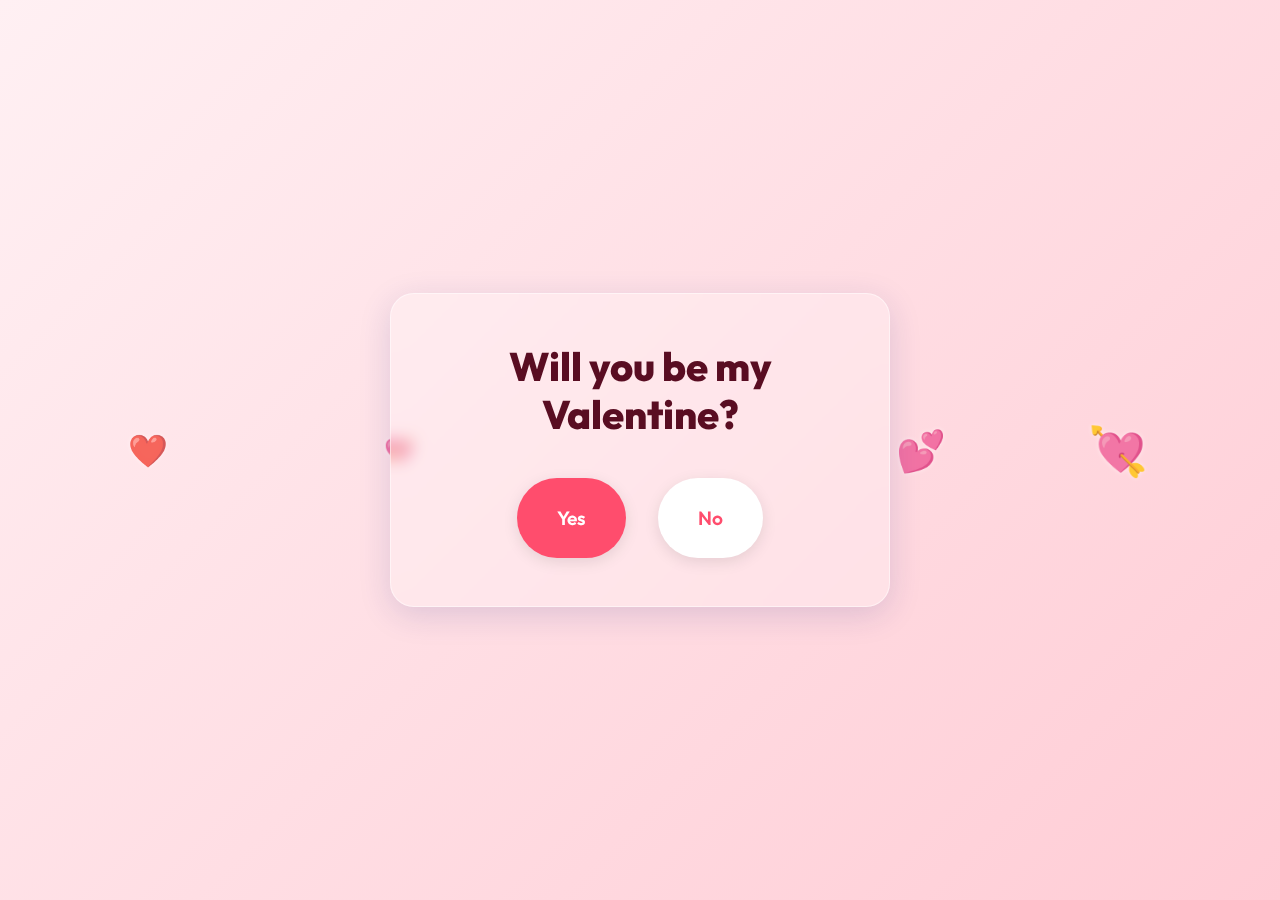
<file: index.html>
<!DOCTYPE html>
<html lang="en">

<head>
    <meta charset="UTF-8">
    <meta name="viewport" content="width=device-width, initial-scale=1.0">
    <title>Be My Valentine?</title>
    <link rel="preconnect" href="https://fonts.googleapis.com">
    <link rel="preconnect" href="https://fonts.gstatic.com" crossorigin>
    <link href="https://fonts.googleapis.com/css2?family=Outfit:wght@400;600;800&display=swap" rel="stylesheet">
    <link rel="stylesheet" href="style.css">
</head>

<body>
    <!-- Background Hearts -->
    <div class="floating-heart" style="left: 10%; font-size: 2rem; animation-duration: 7s;">❤️</div>
    <div class="floating-heart" style="left: 30%; font-size: 1.5rem; animation-duration: 9s;">💖</div>
    <div class="floating-heart" style="left: 70%; font-size: 2.5rem; animation-duration: 6s;">💕</div>
    <div class="floating-heart" style="left: 85%; font-size: 3rem; animation-duration: 8s;">💘</div>

    <div class="container">
        <h1>Will you be my<br>Valentine?</h1>
        <div class="button-group">
            <button class="btn btn-yes" onclick="location.href='success.html'">Yes</button>
            <button class="btn btn-no" id="noBtn">No</button>
        </div>
    </div>

    <script src="script.js"></script>
</body>

</html>
</file>
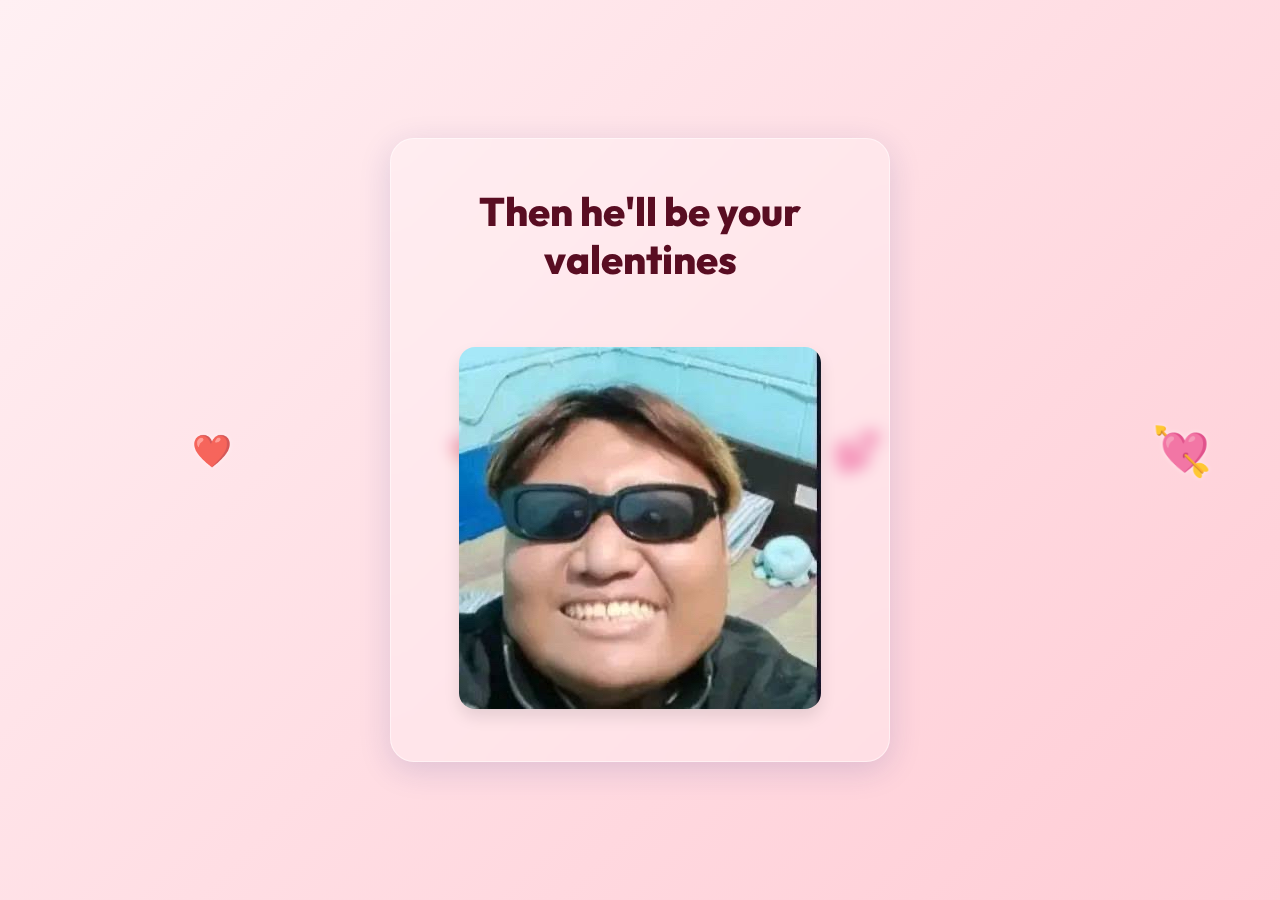
<file: acceptance.html>
<!DOCTYPE html>
<html lang="en">

<head>
    <meta charset="UTF-8">
    <meta name="viewport" content="width=device-width, initial-scale=1.0">
    <title>Ideally...</title>
    <link rel="preconnect" href="https://fonts.googleapis.com">
    <link rel="preconnect" href="https://fonts.gstatic.com" crossorigin>
    <link href="https://fonts.googleapis.com/css2?family=Outfit:wght@400;600;800&display=swap" rel="stylesheet">
    <link rel="stylesheet" href="style.css">
</head>

<body>
    <div class="floating-heart" style="left: 15%; font-size: 2rem; animation-duration: 7s;">❤️</div>
    <div class="floating-heart" style="left: 35%; font-size: 1.5rem; animation-duration: 9s;">💖</div>
    <div class="floating-heart" style="left: 65%; font-size: 2.5rem; animation-duration: 6s;">💕</div>
    <div class="floating-heart" style="left: 90%; font-size: 3rem; animation-duration: 8s;">💘</div>

    <div class="container">
        <h1>Then he'll be your valentines</h1>
        <img src="image.png" alt="Valentine" class="result-image">
    </div>
</body>

</html>
</file>
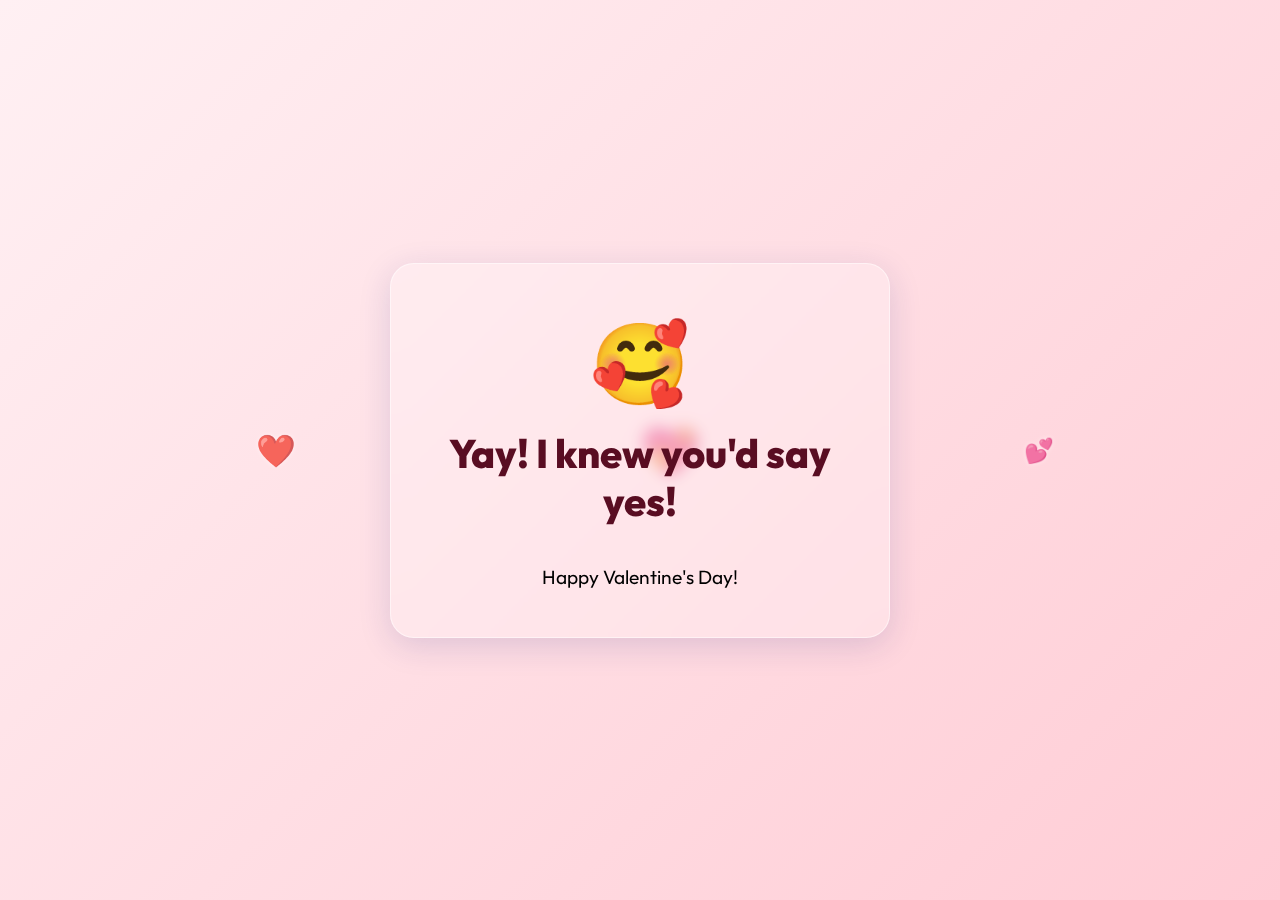
<file: success.html>
<!DOCTYPE html>
<html lang="en">

<head>
    <meta charset="UTF-8">
    <meta name="viewport" content="width=device-width, initial-scale=1.0">
    <title>Yay!</title>
    <link rel="preconnect" href="https://fonts.googleapis.com">
    <link rel="preconnect" href="https://fonts.gstatic.com" crossorigin>
    <link href="https://fonts.googleapis.com/css2?family=Outfit:wght@400;600;800&display=swap" rel="stylesheet">
    <link rel="stylesheet" href="style.css">
    <style>
        .success-icon {
            font-size: 5rem;
            margin-bottom: 1rem;
            animation: bounce 1s infinite;
        }

        @keyframes bounce {

            0%,
            100% {
                transform: translateY(0);
            }

            50% {
                transform: translateY(-20px);
            }
        }
    </style>
</head>

<body>
    <div class="floating-heart" style="left: 20%; font-size: 2rem; animation-duration: 4s;">❤️</div>
    <div class="floating-heart" style="left: 50%; font-size: 3rem; animation-duration: 6s;">💖</div>
    <div class="floating-heart" style="left: 80%; font-size: 1.5rem; animation-duration: 5s;">💕</div>

    <div class="container">
        <div class="success-icon">🥰</div>
        <h1>Yay! I knew you'd say yes!</h1>
        <p style="font-size: 1.2rem; margin-top: 1rem;">Happy Valentine's Day!</p>
    </div>
</body>

</html>
</file>
<file: style.css>
:root {
    --primary-color: #ff4d6d;
    --secondary-color: #ff8fa3;
    --bg-gradient-start: #fff0f3;
    --bg-gradient-end: #ffccd5;
    --text-color: #590d22;
    --glass-bg: rgba(255, 255, 255, 0.25);
    --glass-border: rgba(255, 255, 255, 0.5);
    --shadow: 0 8px 32px 0 rgba(31, 38, 135, 0.15);
}

* {
    margin: 0;
    padding: 0;
    box-sizing: border-box;
    font-family: 'Outfit', sans-serif;
}

body {
    background: linear-gradient(135deg, var(--bg-gradient-start) 0%, var(--bg-gradient-end) 100%);
    height: 100vh;
    display: flex;
    justify-content: center;
    align-items: center;
    overflow: hidden;
}

.container {
    background: var(--glass-bg);
    backdrop-filter: blur(8px);
    -webkit-backdrop-filter: blur(8px);
    border: 1px solid var(--glass-border);
    border-radius: 24px;
    padding: 3rem;
    box-shadow: var(--shadow);
    text-align: center;
    max-width: 90%;
    width: 500px;
    position: relative;
    /* For button absolute positioning context if needed */
}

h1 {
    color: var(--text-color);
    font-size: 2.5rem;
    font-weight: 800;
    margin-bottom: 2.5rem;
    line-height: 1.2;
}

.button-group {
    display: flex;
    justify-content: center;
    gap: 2rem;
    position: relative;
    /* Container for buttons */
    min-height: 80px;
    /* Ensure space for buttons */
}

.btn {
    padding: 1rem 2.5rem;
    border: none;
    border-radius: 50px;
    font-size: 1.2rem;
    font-weight: 600;
    cursor: pointer;
    transition: all 0.3s cubic-bezier(0.175, 0.885, 0.32, 1.275);
    box-shadow: 0 4px 15px rgba(0, 0, 0, 0.1);
}

.btn-yes {
    background-color: var(--primary-color);
    color: white;
}

.btn-yes:hover {
    transform: scale(1.05);
    box-shadow: 0 6px 20px rgba(255, 77, 109, 0.4);
}

.btn-no {
    background-color: white;
    color: var(--primary-color);
    /* Initially static so it sits next to Yes */
    position: relative;
    z-index: 1000;
    /* Ensure it stays on top when moving */
}

/* For the result page image */
.result-image {
    max-width: 100%;
    border-radius: 16px;
    margin-top: 1.5rem;
    box-shadow: 0 8px 16px rgba(0, 0, 0, 0.1);
    max-height: 400px;
    object-fit: cover;
}

/* Floating hearts animation background elements */
.floating-heart {
    position: absolute;
    color: rgba(255, 77, 109, 0.8);
    /* Changed to primary color with high opacity for clarity */
    animation: float 6s linear infinite;
    z-index: -1;
    text-shadow: 0 0 5px rgba(255, 255, 255, 0.5);
    /* Add glow for better visibility */
}

@keyframes float {
    0% {
        transform: translateY(110vh) rotate(0deg);
        opacity: 1;
    }

    100% {
        transform: translateY(-10vh) rotate(360deg);
        opacity: 0;
    }
}
</file>
